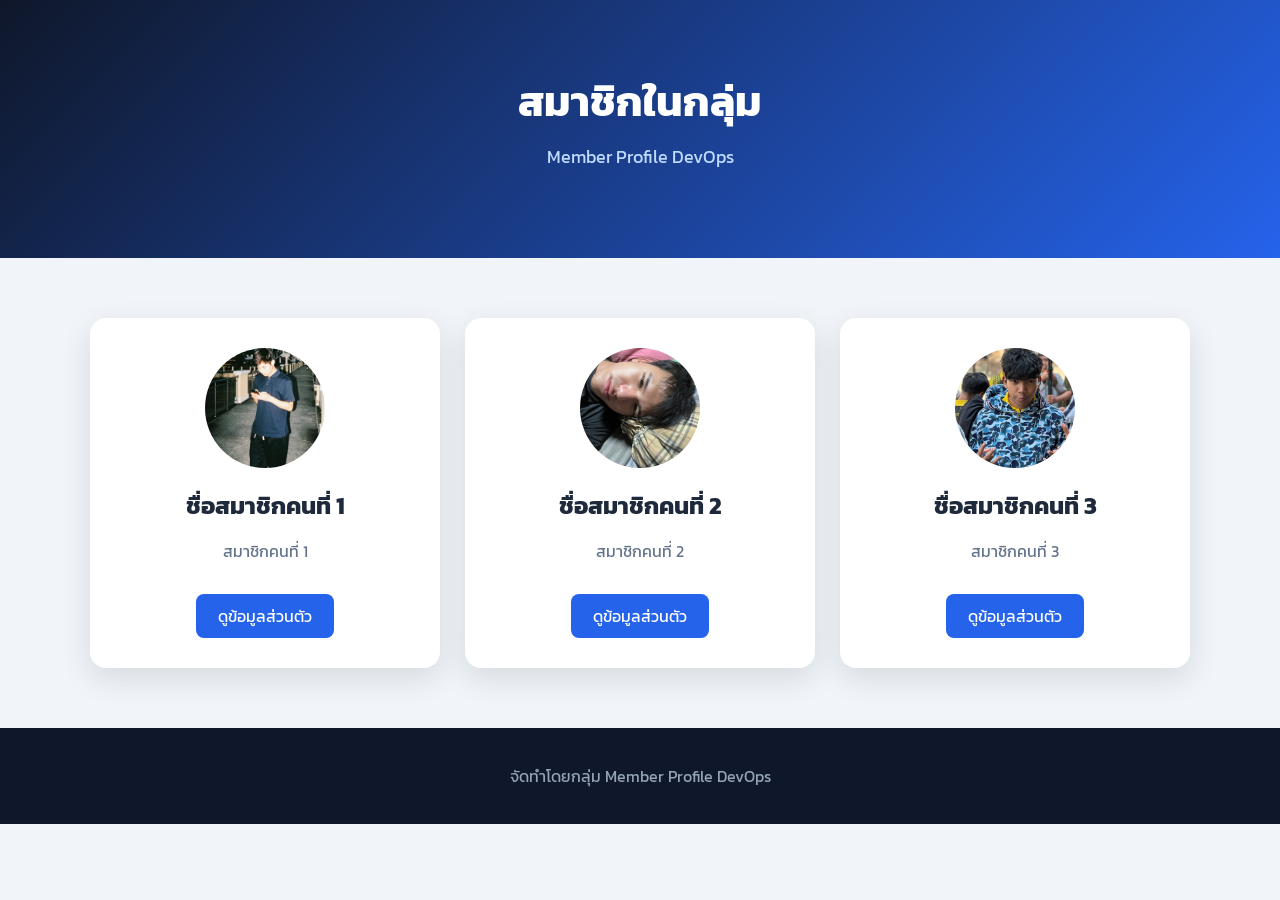
<file: index.html>
<!DOCTYPE html>
<html lang="th">
<head>
    <meta charset="UTF-8">
    <meta name="viewport" content="width=device-width, initial-scale=1.0">
    <title>สมาชิกในกลุ่ม</title>
    <link rel="stylesheet" href="style.css">
</head>
<body>

    <header>
        <h1>สมาชิกในกลุ่ม</h1>
        <p>Member Profile DevOps</p>
    </header>

    <main class="member-container">

        <div class="member-card">
            <img src="1.png" alt="รูปสมาชิกคนที่ 1" class="profile-placeholder">
            <h2>ชื่อสมาชิกคนที่ 1</h2>
            <p>สมาชิกคนที่ 1</p>
            <a href="person1.html">ดูข้อมูลส่วนตัว</a>
        </div>

        <div class="member-card">
            <img src="2.jpg" alt="รูปสมาชิกคนที่ 2" class="profile-placeholder">
            <h2>ชื่อสมาชิกคนที่ 2</h2>
            <p>สมาชิกคนที่ 2</p>
            <a href="person2.html">ดูข้อมูลส่วนตัว</a>
        </div>

        <div class="member-card">
            <img src="4.png" alt="รูปสมาชิกคนที่ 3" class="profile-placeholder">
            <h2>ชื่อสมาชิกคนที่ 3</h2>
            <p>สมาชิกคนที่ 3</p>
            <a href="person3.html">ดูข้อมูลส่วนตัว</a>
        </div>

    </main>

    <footer>
        <p>จัดทำโดยกลุ่ม Member Profile DevOps</p>
    </footer>

</body>
</html>
</file>
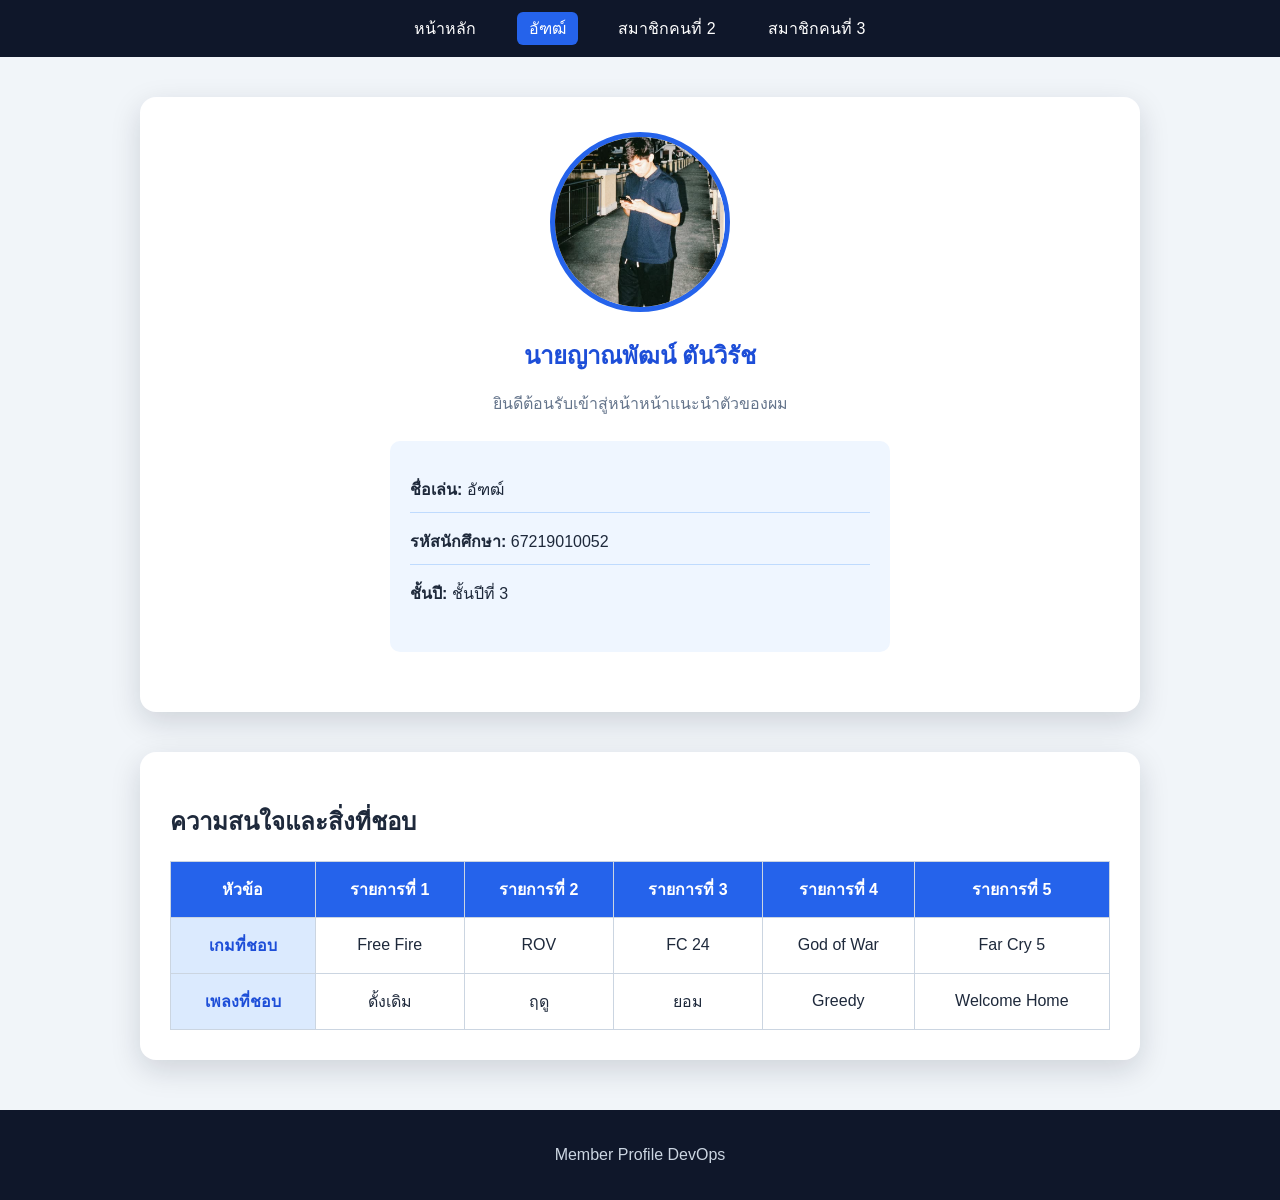
<file: person1.html>
<!DOCTYPE html>
<html lang="th">
<head>
    <meta charset="UTF-8">
    <meta name="viewport" content="width=device-width, initial-scale=1.0">
    <title>โปรไฟล์ของอัฑฒ์</title>

    <style>
        * {
            box-sizing: border-box;
        }

        body {
            margin: 0;
            font-family: Arial, sans-serif;
            background-color: #f1f5f9;
            color: #1e293b;
        }

        .navbar {
            background-color: #0f172a;
            padding: 16px;
            text-align: center;
        }

        .navbar a {
            color: white;
            text-decoration: none;
            margin: 0 12px;
            padding: 8px 12px;
            border-radius: 6px;
        }

        .navbar a:hover,
        .navbar .active {
            background-color: #2563eb;
        }

        .profile-container {
            width: 90%;
            max-width: 1000px;
            margin: 40px auto;
        }

        .profile-box {
            background-color: white;
            padding: 35px;
            text-align: center;
            border-radius: 16px;
            box-shadow: 0 10px 30px rgba(15, 23, 42, 0.15);
        }

        .profile-image {
            width: 180px;
            height: 180px;
            border-radius: 50%;
            object-fit: cover;
            border: 5px solid #2563eb;
        }

        h1 {
            color: #1d4ed8;
            margin-bottom: 10px;
        }

        .introduction {
            color: #64748b;
        }

        .personal-info {
            max-width: 500px;
            margin: 25px auto;
            text-align: left;
            background-color: #eff6ff;
            padding: 20px;
            border-radius: 10px;
        }

        .personal-info p {
            border-bottom: 1px solid #bfdbfe;
            padding-bottom: 10px;
        }

        .personal-info p:last-child {
            border-bottom: none;
        }

        .favorites {
            margin-top: 40px;
            background-color: white;
            padding: 30px;
            border-radius: 16px;
            box-shadow: 0 10px 30px rgba(15, 23, 42, 0.15);
        }

        .table-container {
            overflow-x: auto;
        }

        table {
            width: 100%;
            min-width: 800px;
            border-collapse: collapse;
        }

        th,
        td {
            border: 1px solid #cbd5e1;
            padding: 15px;
            text-align: center;
        }

        thead th {
            background-color: #2563eb;
            color: white;
        }

        tbody th {
            background-color: #dbeafe;
            color: #1d4ed8;
        }

        footer {
            margin-top: 50px;
            padding: 20px;
            text-align: center;
            background-color: #0f172a;
            color: #cbd5e1;
        }

        @media (max-width: 700px) {
            .navbar a {
                display: block;
                margin: 5px;
            }

            .profile-box,
            .favorites {
                padding: 20px;
            }
        }
    </style>
</head>

<body>

    <nav class="navbar">
        <a href="index.html">หน้าหลัก</a>
        <a href="person1.html" class="active">อัฑฒ์</a>
        <a href="person2.html">สมาชิกคนที่ 2</a>
        <a href="person3.html">สมาชิกคนที่ 3</a>
    </nav>

    <main class="profile-container">

        <section class="profile-box">
            <img
                src="1.png"
                alt="รูปโปรไฟล์ของนายญาณพัฒน์"
                class="profile-image"
            >

            <h1>นายญาณพัฒน์ ตันวิรัช</h1>
            <p class="introduction">
                ยินดีต้อนรับเข้าสู่หน้าหน้าแนะนำตัวของผม
            </p>

            <div class="personal-info">
                <p><strong>ชื่อเล่น:</strong> อัฑฒ์</p>
                <p><strong>รหัสนักศึกษา:</strong> 67219010052</p>
                <p><strong>ชั้นปี:</strong> ชั้นปีที่ 3</p>
            </div>
        </section>

        <section class="favorites">
            <h2>ความสนใจและสิ่งที่ชอบ</h2>

            <div class="table-container">
                <table>
                    <thead>
                        <tr>
                            <th>หัวข้อ</th>
                            <th>รายการที่ 1</th>
                            <th>รายการที่ 2</th>
                            <th>รายการที่ 3</th>
                            <th>รายการที่ 4</th>
                            <th>รายการที่ 5</th>
                        </tr>
                    </thead>

                    <tbody>
                        <tr>
                            <th>เกมที่ชอบ</th>
                            <td>Free Fire</td>
                            <td>ROV</td>
                            <td>FC 24</td>
                            <td>God of War</td>
                            <td>Far Cry 5</td>
                        </tr>

                        <tr>
                            <th>เพลงที่ชอบ</th>
                            <td>ดั้งเดิม</td>
                            <td>ฤดู</td>
                            <td>ยอม</td>
                            <td>Greedy</td>
                            <td>Welcome Home</td>
                        </tr>
                    </tbody>
                </table>
            </div>
        </section>

    </main>

    <footer>
        <p>Member Profile DevOps</p>
    </footer>

</body>
</html>
</file>
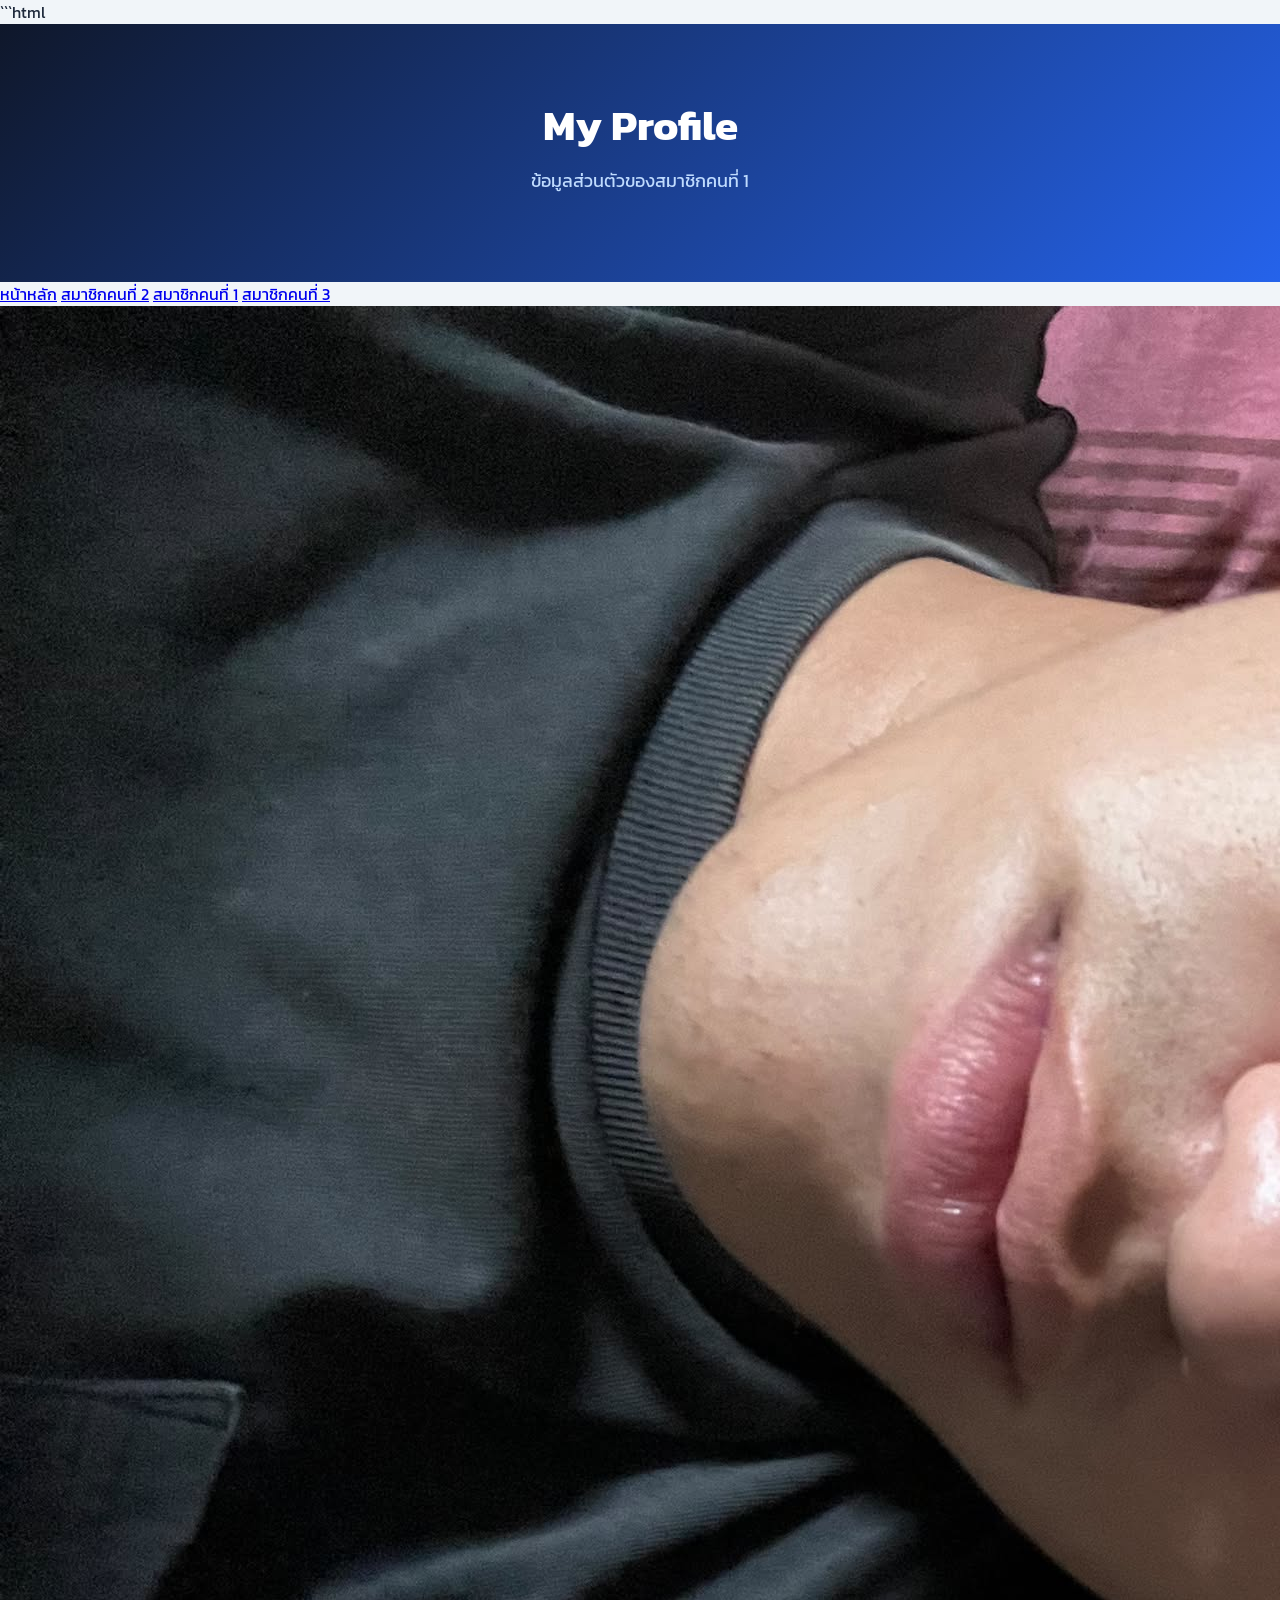
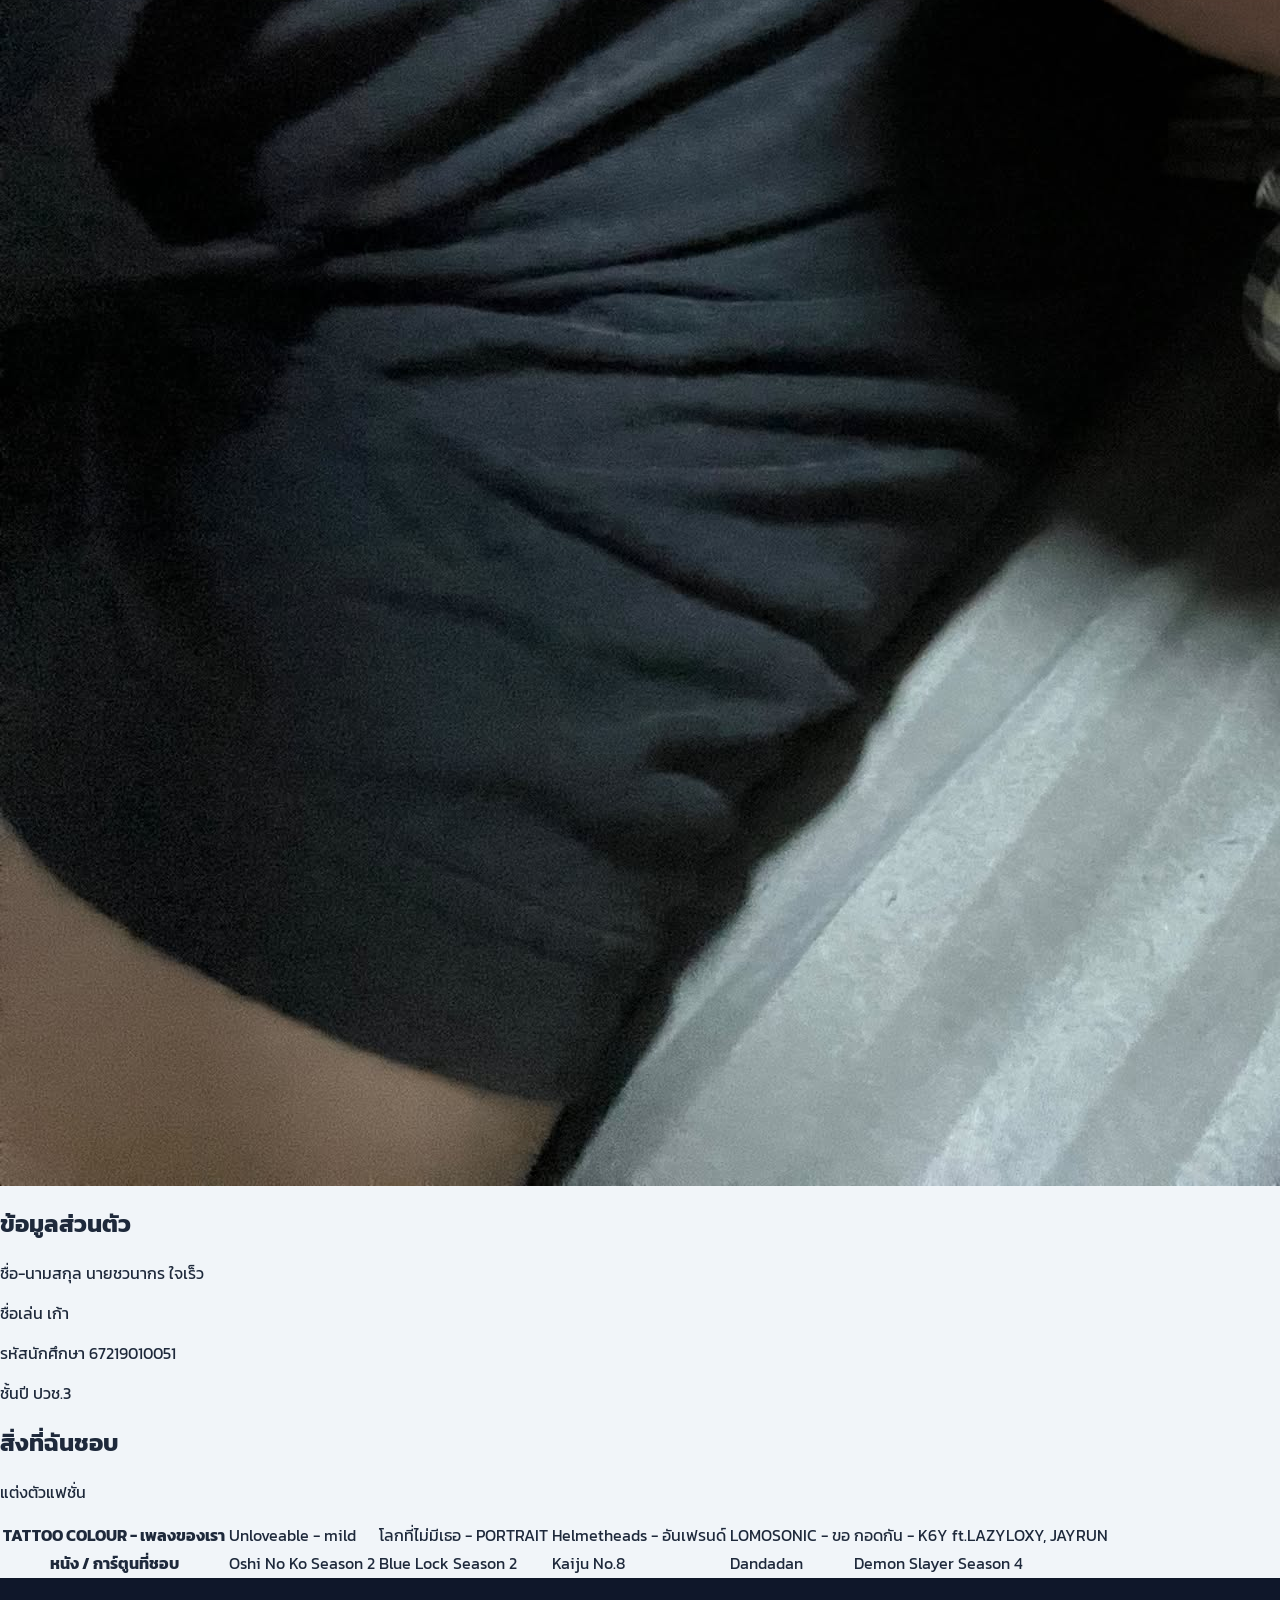
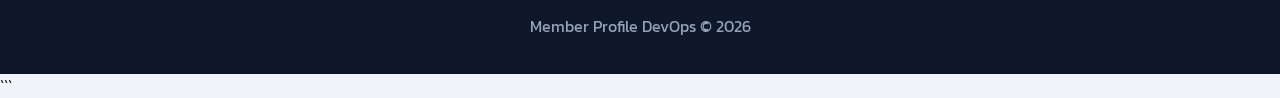
<file: person2.html>
```html
<!DOCTYPE html>
<html lang="th">
<head>
    <meta charset="UTF-8">
    <meta name="viewport" content="width=device-width, initial-scale=1.0">
    <title>ข้อมูลส่วนตัว | สมาชิกคนที่ 2</title>
    <link rel="stylesheet" href="style.css">
</head>

<body>

    <!-- Header -->
    <header>
        <h1>My Profile</h1>
        <p>ข้อมูลส่วนตัวของสมาชิกคนที่ 1</p>
    </header>

    <!-- Navigation -->
    <nav>
        <a href="index.html">หน้าหลัก</a>
        <a href="person1.html" class="active">สมาชิกคนที่ 2</a>
        <a href="person2.html">สมาชิกคนที่ 1</a>
        <a href="person3.html">สมาชิกคนที่ 3</a>
    </nav>

    <main>

        <!-- Profile Card -->
        <section class="profile-card">

            <!-- รูปโปรไฟล์ -->
            <div class="profile-image">
                <img src="profile.jpg" alt="รูปโปรไฟล์" class="profile-img">
            </div>

            <div class="profile-info">
                <h2>ข้อมูลส่วนตัว</h2>

                <p>
                    <span>ชื่อ-นามสกุล</span>
                    นายชวนากร ใจเร็ว
                </p>

                <p>
                    <span>ชื่อเล่น</span>
                    เก้า
                </p>

                <p>
                    <span>รหัสนักศึกษา</span>
                    67219010051
                </p>

                <p>
                    <span>ชั้นปี</span>
                    ปวช.3
                </p>
            </div>

        </section>

        <!-- Favorite -->
        <section class="favorite">

            <h2>สิ่งที่ฉันชอบ</h2>
            <p class="subtitle">แต่งตัวแฟชั่น</p>

            <table>
                <tr>
                    <th>TATTOO COLOUR - เพลงของเรา</th>
                    <td>Unloveable - mild</td>
                    <td>โลกที่ไม่มีเธอ - PORTRAIT</td>
                    <td>Helmetheads - อันเฟรนด์</td>
                    <td>LOMOSONIC - ขอ</td>
                    <td>กอดกัน - K6Y ft.LAZYLOXY, JAYRUN</td>
                </tr>

                <tr>
                    <th>หนัง / การ์ตูนที่ชอบ</th>
                    <td>Oshi No Ko Season 2</td>
                    <td>Blue Lock Season 2</td>
                    <td>Kaiju No.8</td>
                    <td>Dandadan</td>
                    <td>Demon Slayer Season 4</td>
                </tr>
            </table>

        </section>

    </main>

    <!-- Footer -->
    <footer>
        <p>Member Profile DevOps © 2026</p>
    </footer>

</body>
</html>
```
</file>
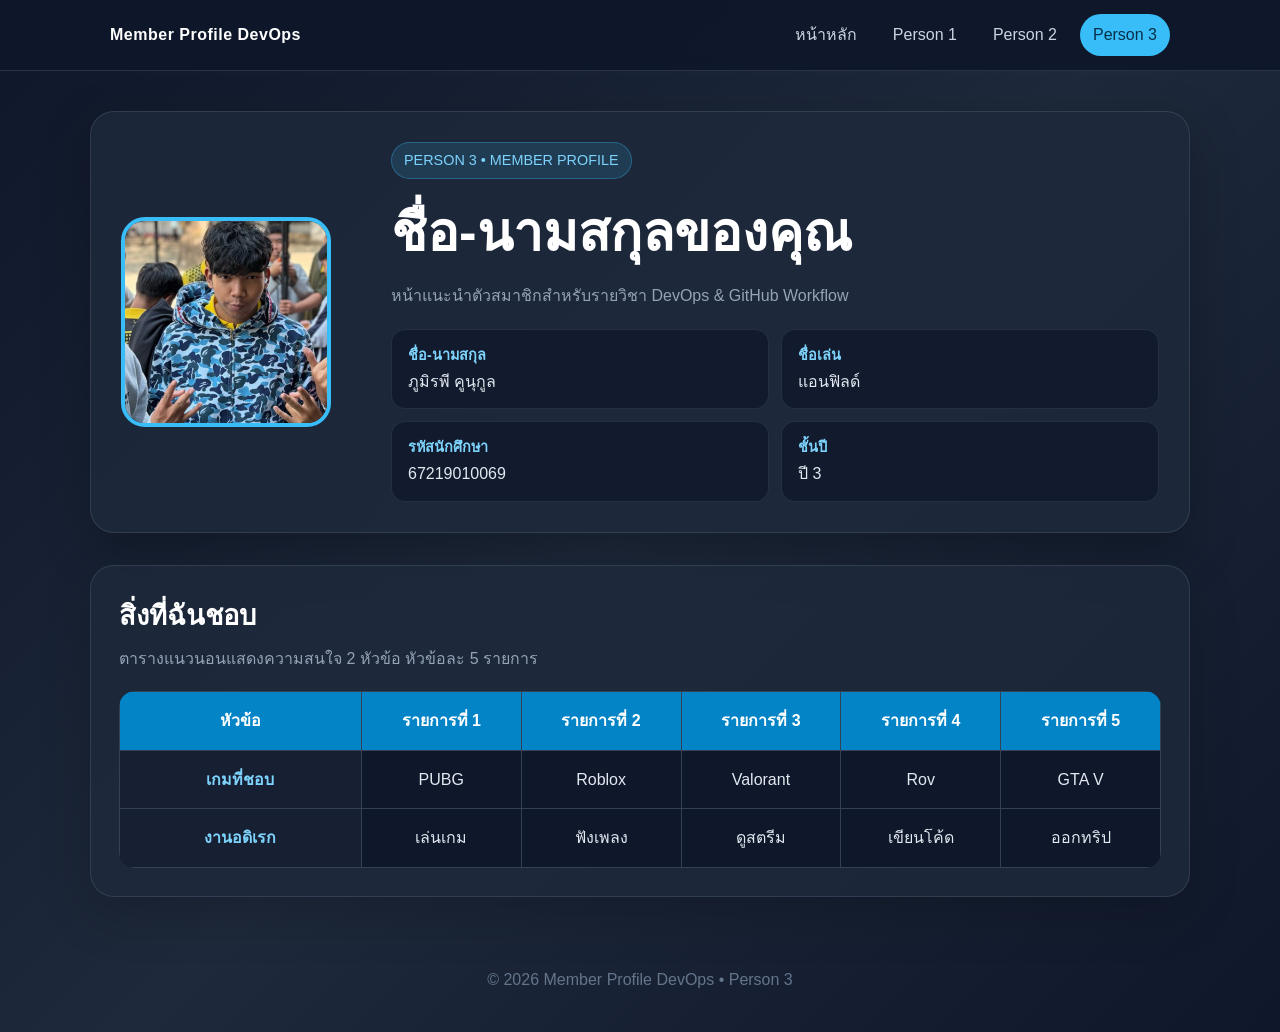
<file: person3.html>
<!DOCTYPE html>
<html lang="th">
<head>
  <meta charset="UTF-8" />
  <meta name="viewport" content="width=device-width, initial-scale=1.0" />
  <title>Member Profile - Person 3</title>
  <style>
    * {
      box-sizing: border-box;
      margin: 0;
      padding: 0;
      font-family: "Segoe UI", Tahoma, sans-serif;
    }

    body {
      min-height: 100vh;
      background: linear-gradient(135deg, #0f172a, #1e293b 50%, #0f172a);
      color: #e2e8f0;
      line-height: 1.6;
    }

    nav {
      position: sticky;
      top: 0;
      z-index: 100;
      background: rgba(15, 23, 42, 0.92);
      backdrop-filter: blur(10px);
      border-bottom: 1px solid rgba(148, 163, 184, 0.2);
    }

    .nav-wrap {
      max-width: 1100px;
      margin: auto;
      padding: 14px 20px;
      display: flex;
      align-items: center;
      justify-content: space-between;
      gap: 16px;
      flex-wrap: wrap;
    }

    .brand {
      font-weight: 800;
      color: #ffffff;
      letter-spacing: 0.5px;
    }

    .nav-links {
      display: flex;
      gap: 10px;
      flex-wrap: wrap;
    }

    .nav-links a {
      color: #cbd5e1;
      text-decoration: none;
      padding: 8px 13px;
      border-radius: 999px;
      transition: 0.2s ease;
    }

    .nav-links a:hover,
    .nav-links a.active {
      background: #38bdf8;
      color: #082f49;
    }

    .container {
      width: min(1100px, 92%);
      margin: 40px auto;
    }

    .profile-card {
      display: grid;
      grid-template-columns: 240px 1fr;
      gap: 30px;
      align-items: center;
      background: rgba(30, 41, 59, 0.78);
      border: 1px solid rgba(148, 163, 184, 0.18);
      border-radius: 24px;
      padding: 30px;
      box-shadow: 0 18px 50px rgba(0, 0, 0, 0.25);
    }

    .profile-img {
      width: 210px;
      height: 210px;
      object-fit: cover;
      border-radius: 24px;
      border: 4px solid #38bdf8;
      background: #0f172a;
    }

    .tag {
      display: inline-block;
      margin-bottom: 12px;
      padding: 6px 12px;
      border-radius: 999px;
      background: rgba(56, 189, 248, 0.14);
      color: #7dd3fc;
      border: 1px solid rgba(56, 189, 248, 0.32);
      font-size: 0.9rem;
    }

    h1 {
      font-size: clamp(2rem, 5vw, 3.3rem);
      color: #ffffff;
      margin-bottom: 8px;
    }

    .subtitle {
      color: #94a3b8;
      margin-bottom: 20px;
    }

    .info-grid {
      display: grid;
      grid-template-columns: repeat(2, minmax(0, 1fr));
      gap: 12px;
    }

    .info-item {
      background: rgba(15, 23, 42, 0.75);
      padding: 14px 16px;
      border-radius: 14px;
      border: 1px solid rgba(148, 163, 184, 0.15);
    }

    .info-item strong {
      display: block;
      color: #7dd3fc;
      margin-bottom: 2px;
      font-size: 0.9rem;
    }

    .section {
      margin-top: 32px;
      background: rgba(30, 41, 59, 0.78);
      border: 1px solid rgba(148, 163, 184, 0.18);
      border-radius: 24px;
      padding: 28px;
      box-shadow: 0 18px 50px rgba(0, 0, 0, 0.18);
    }

    .section h2 {
      color: #ffffff;
      margin-bottom: 8px;
      font-size: 1.7rem;
    }

    .section p {
      color: #94a3b8;
      margin-bottom: 20px;
    }

    .table-wrap {
      overflow-x: auto;
      border-radius: 16px;
    }

    table {
      width: 100%;
      min-width: 850px;
      border-collapse: collapse;
      overflow: hidden;
      background: #0f172a;
    }

    th,
    td {
      border: 1px solid #334155;
      padding: 16px;
      text-align: center;
    }

    th {
      background: #0284c7;
      color: white;
    }

    td:first-child {
      font-weight: 700;
      color: #7dd3fc;
      background: #172033;
      min-width: 170px;
    }

    tr:hover td {
      background-color: #172033;
    }

    .footer {
      text-align: center;
      color: #64748b;
      padding: 30px 15px 40px;
    }

    @media (max-width: 760px) {
      .profile-card {
        grid-template-columns: 1fr;
        text-align: center;
      }

      .profile-img {
        margin: auto;
      }

      .info-grid {
        grid-template-columns: 1fr;
        text-align: left;
      }

      .nav-wrap {
        justify-content: center;
      }

      .brand {
        width: 100%;
        text-align: center;
      }
    }
  </style>
</head>
<body>
  <nav>
    <div class="nav-wrap">
      <div class="brand">Member Profile DevOps</div>
      <div class="nav-links">
        <a href="index.html">หน้าหลัก</a>
        <a href="person1.html">Person 1</a>
        <a href="person2.html">Person 2</a>
        <a class="active" href="person3.html">Person 3</a>
      </div>
    </div>
  </nav>

  <main class="container">
    <section class="profile-card">
      <img class="profile-img" src="4.png" alt="รูปโปรไฟล์ Person 3" />
      <div>
        <span class="tag">PERSON 3 • MEMBER PROFILE</span>
        <h1>ชื่อ-นามสกุลของคุณ</h1>
        <p class="subtitle">หน้าแนะนำตัวสมาชิกสำหรับรายวิชา DevOps & GitHub Workflow</p>

        <div class="info-grid">
          <div class="info-item">
            <strong>ชื่อ-นามสกุล</strong>
            ภูมิรพี คูนุกูล
          </div>
          <div class="info-item">
            <strong>ชื่อเล่น</strong>
            แอนฟิลด์
          </div>
          <div class="info-item">
            <strong>รหัสนักศึกษา</strong>
            67219010069
          </div>
          <div class="info-item">
            <strong>ชั้นปี</strong>
            ปี 3
          </div>
        </div>
      </div>
    </section>

    <section class="section">
      <h2>สิ่งที่ฉันชอบ</h2>
      <p>ตารางแนวนอนแสดงความสนใจ 2 หัวข้อ หัวข้อละ 5 รายการ</p>

      <div class="table-wrap">
        <table>
          <thead>
            <tr>
              <th>หัวข้อ</th>
              <th>รายการที่ 1</th>
              <th>รายการที่ 2</th>
              <th>รายการที่ 3</th>
              <th>รายการที่ 4</th>
              <th>รายการที่ 5</th>
            </tr>
          </thead>
          <tbody>
            <tr>
              <td>เกมที่ชอบ</td>
              <td>PUBG</td>
              <td>Roblox</td>
              <td>Valorant</td>
              <td>Rov</td>
              <td>GTA V</td>
            </tr>
            <tr>
              <td>งานอดิเรก</td>
              <td>เล่นเกม</td>
              <td>ฟังเพลง</td>
              <td>ดูสตรีม</td>
              <td>เขียนโค้ด</td>
              <td>ออกทริป</td>
            </tr>
          </tbody>
        </table>
      </div>
    </section>
  </main>

  <footer class="footer">
    © 2026 Member Profile DevOps • Person 3
  </footer>
</body>
</html>
</file>
<file: style.css>
@import url('https://fonts.googleapis.com/css2?family=Kanit:wght@300;400;500;600&display=swap');

* {
    box-sizing: border-box;
}

body {
    margin: 0;
    font-family: "Kanit", sans-serif;
    background-color: #f1f5f9;
    color: #1e293b;
}

header {
    background: linear-gradient(135deg, #0f172a, #2563eb);
    color: white;
    text-align: center;
    padding: 70px 20px;
}

header h1 {
    margin: 0;
    font-size: 42px;
}

header p {
    margin-top: 10px;
    color: #bfdbfe;
    font-size: 18px;
}

.member-container {
    width: 90%;
    max-width: 1100px;
    margin: 60px auto;
    display: grid;
    grid-template-columns: repeat(3, 1fr);
    gap: 25px;
}

.member-card {
    background-color: white;
    padding: 30px;
    text-align: center;
    border-radius: 16px;
    box-shadow: 0 10px 30px rgba(15, 23, 42, 0.12);
    transition: 0.3s;
}

.member-card:hover {
    transform: translateY(-8px);
}

.profile-placeholder {
    width: 120px;
    height: 120px;
    margin: auto;
    border-radius: 50%;
    object-fit: cover;
    background: linear-gradient(135deg, #3b82f6, #8b5cf6);
    color: white;
    display: flex;
    justify-content: center;
    align-items: center;
    font-size: 45px;
    font-weight: 600;
}

.member-card h2 {
    margin-bottom: 5px;
}

.member-card p {
    color: #64748b;
}

.member-card a {
    display: inline-block;
    margin-top: 15px;
    padding: 10px 22px;
    background-color: #2563eb;
    color: white;
    text-decoration: none;
    border-radius: 8px;
}

.member-card a:hover {
    background-color: #1d4ed8;
}

footer {
    background-color: #0f172a;
    color: #94a3b8;
    text-align: center;
    padding: 20px;
}

@media (max-width: 800px) {
    .member-container {
        grid-template-columns: 1fr;
    }

    header h1 {
        font-size: 32px;
    }
}
</file>
